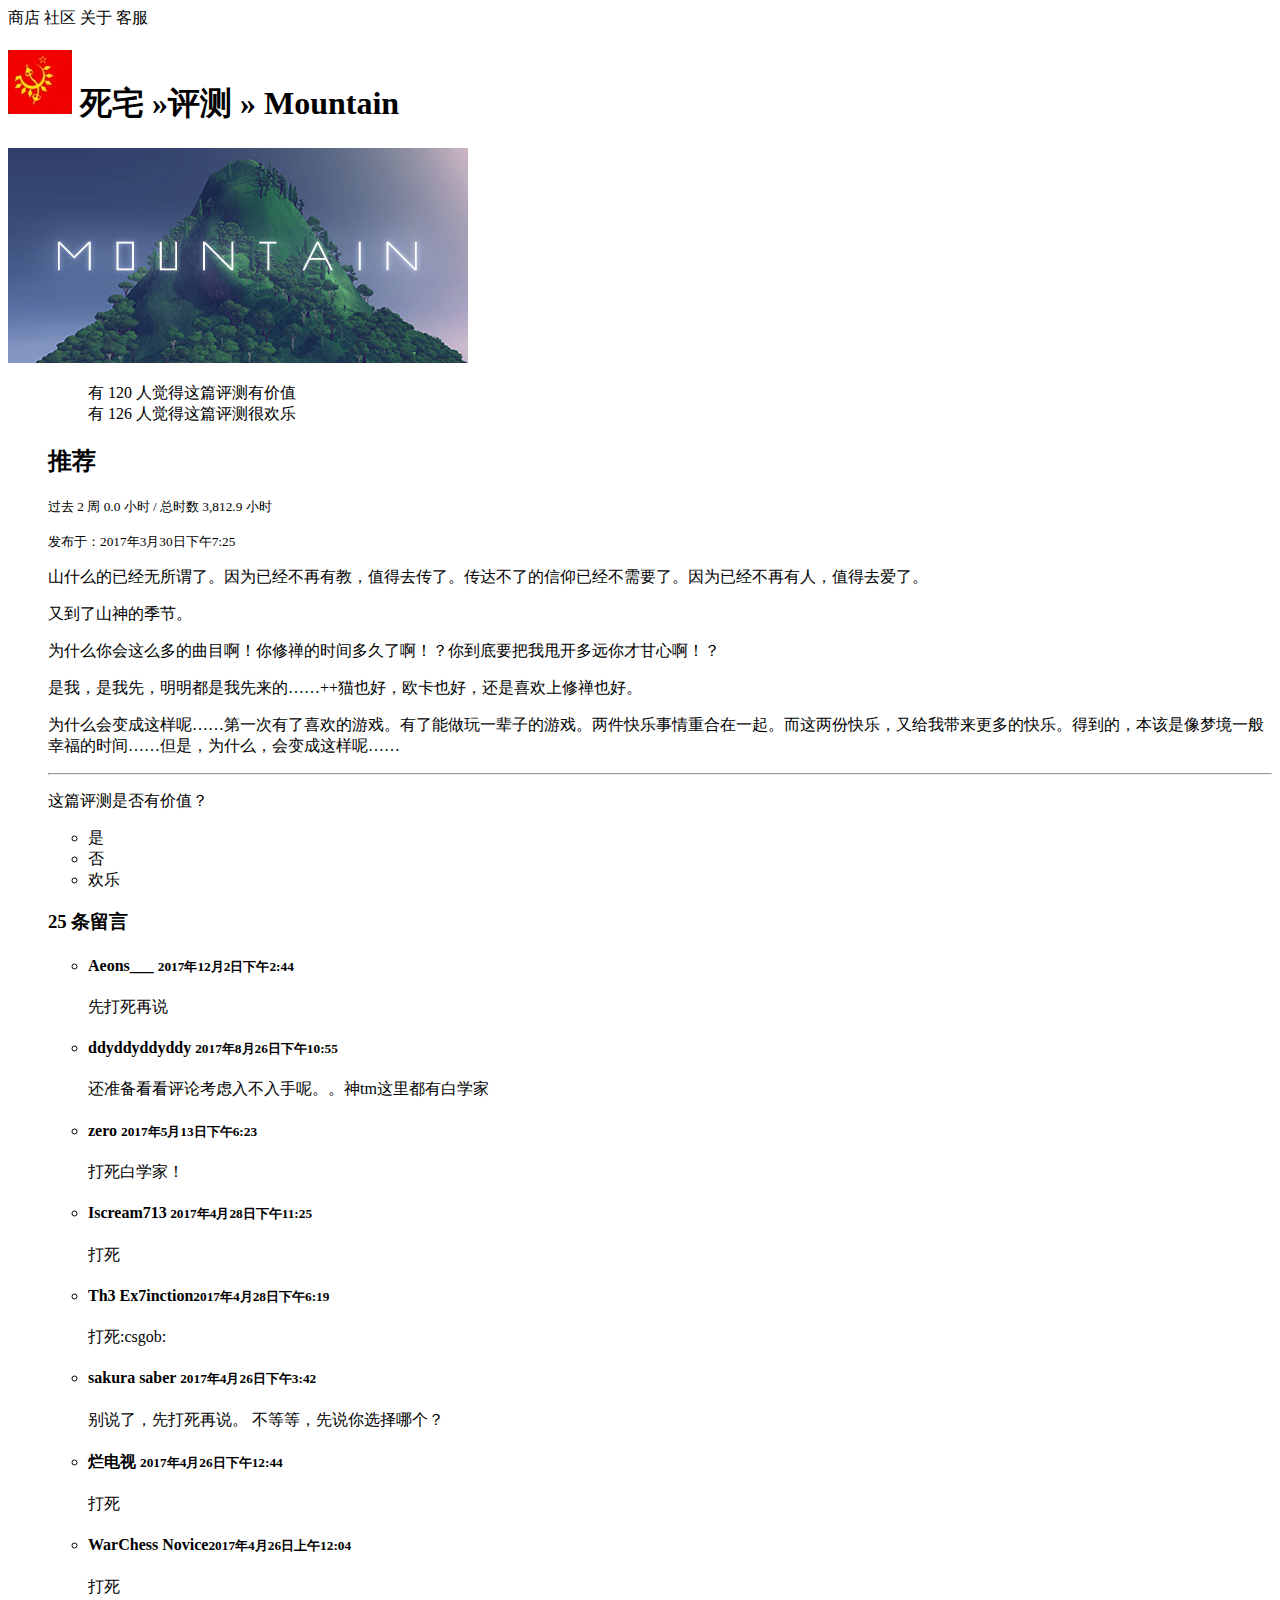
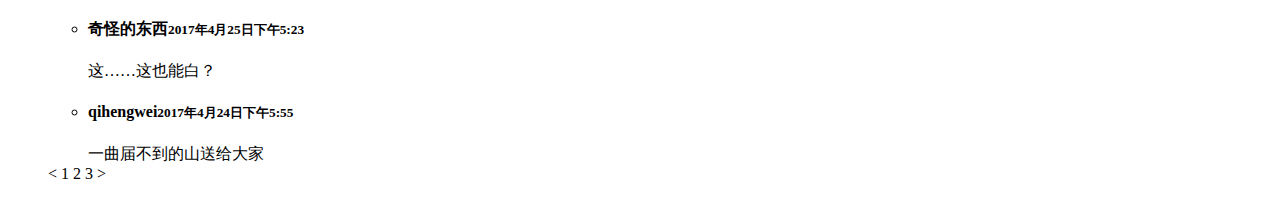
<file: index.html>
<!DOCTYPE html>
<html lang="en">
<head>
    <meta charset="UTF-8">
    <title>Mountain</title>
</head>
<header>
    <nav>商店 社区 关于 客服</nav>
</header>
<body>
<h1><img src="./images/user_icon.jpg"> 死宅 »评测 » Mountain</h1>
<img src="./images/header.jpg" >

<ul>

    <section>
        <blockquote>
            有 120 人觉得这篇评测有价值
            <br>
            有 126 人觉得这篇评测很欢乐
        </blockquote>
        <h2>推荐</h2>
        <p>
            <small>过去 2 周 0.0 小时 / 总时数 3,812.9 小时</small>
        </p>
        <p>
            <small>发布于：2017年3月30日下午7:25</small>
        </p>
        <p> 山什么的已经无所谓了。因为已经不再有教，值得去传了。传达不了的信仰已经不需要了。因为已经不再有人，值得去爱了。</p>

      <p> 又到了山神的季节。</p>

       <p> 为什么你会这么多的曲目啊！你修禅的时间多久了啊！？你到底要把我甩开多远你才甘心啊！？</p>

        <p> 是我，是我先，明明都是我先来的……++猫也好，欧卡也好，还是喜欢上修禅也好。</p>
     <p>为什么会变成这样呢……第一次有了喜欢的游戏。有了能做玩一辈子的游戏。两件快乐事情重合在一起。而这两份快乐，又给我带来更多的快乐。得到的，本该是像梦境一般幸福的时间……但是，为什么，会变成这样呢……</p>
        </section>
        <hr/>
        <section>
            <p>这篇评测是否有价值？
            <ul>
                <li>是</li>
                <li>否</li>
                <li>欢乐</li>
            </ul>
        </p>
            <h3>25 条留言</h3>
            <ul>
                <li>
                    <h4>Aeons___ <small>2017年12月2日下午2:44</small></h4>
                    先打死再说
                </li>
                <li>
                    <h4>ddyddyddyddy <small>2017年8月26日下午10:55</small></h4>
                    还准备看看评论考虑入不入手呢。。神tm这里都有白学家
                </li>
                <li>
                    <h4>zero <small>2017年5月13日下午6:23</small></h4>
                    打死白学家！
                </li>
                <li>
                    <h4> Iscream713<small> 2017年4月28日下午11:25</small></h4>
                    打死
                </li>
                <li>
                    <h4>Th3 Ex7inction<small>2017年4月28日下午6:19</small></h4>
                    打死:csgob:
                </li>
                <li>
                    <h4> sakura saber <small> 2017年4月26日下午3:42</small></h4>
                    别说了，先打死再说。
                    不等等，先说你选择哪个？
                </li>
                <li>
                    <h4>烂电视 <small>2017年4月26日下午12:44</small></h4>
                    打死
                </li>
                <li>
                    <h4>WarChess Novice<small>2017年4月26日上午12:04</small></h4>
                    打死
                </li>
                <li>
                    <h4> 奇怪的东西<small>2017年4月25日下午5:23</small></h4>
                    这……这也能白？
                </li>
                <li>
                    <h4>qihengwei<small>2017年4月24日下午5:55</small></h4>
                    一曲届不到的山送给大家
                </li>
            </ul>
            < 1 2 3 >
        </section>
</ul>
</body>
</html>
</file>
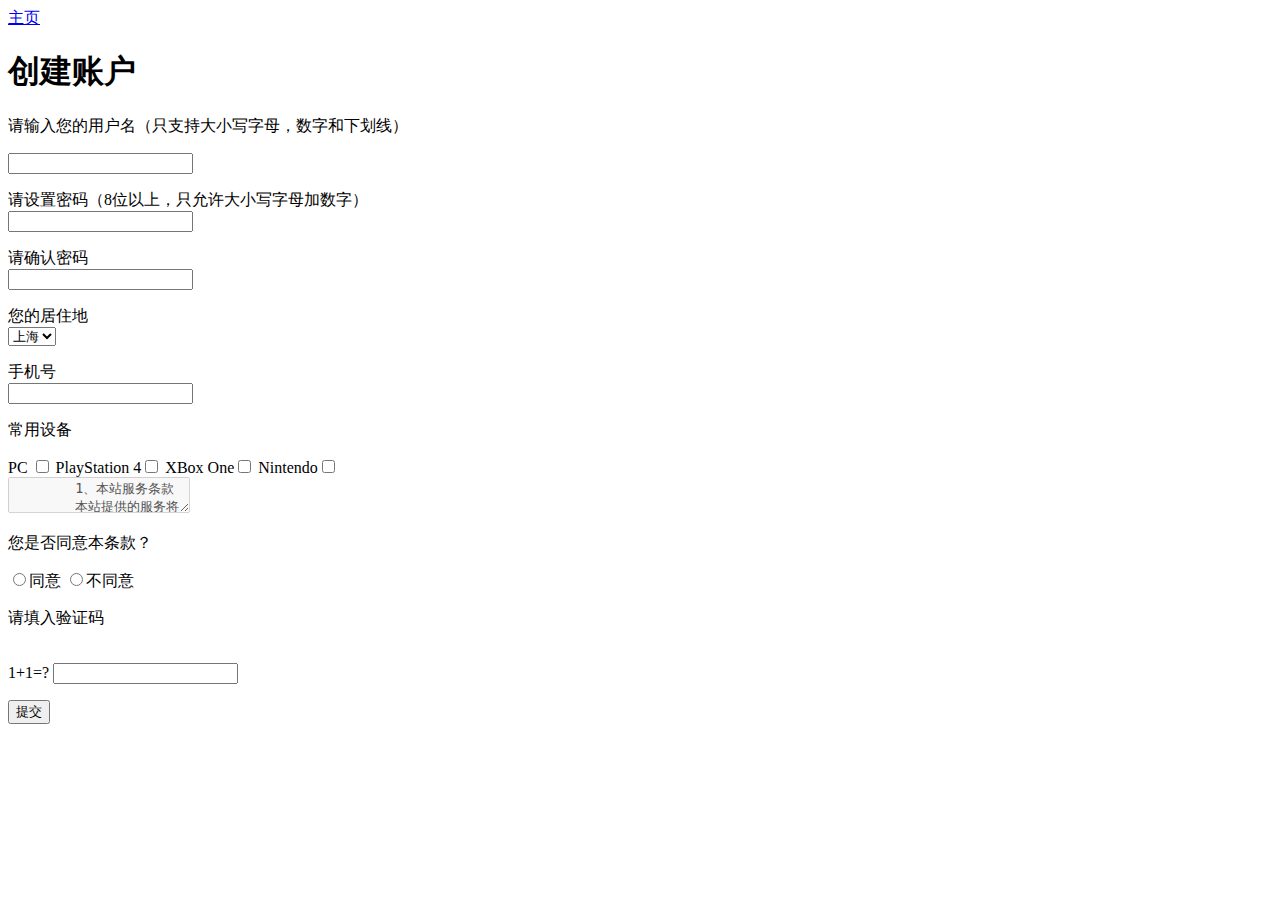
<file: register.html>
<!DOCTYPE html>
<html lang="en">
<head>
    <meta charset="UTF-8">
    <title>index  </title>
</head>
<body>
<header>
    <a href="index.html">     主页</a>
    <h1>创建账户</h1>
    <section>
        <form action="#" method="post">
            <p>请输入您的用户名（只支持大小写字母，数字和下划线）</p>
            <input type="text"name="name"required pattern="">
           <br/>
            <p>
                请设置密码（8位以上，只允许大小写字母加数字）<br>
                <input type="password" name="password">
            </p>
            <p>
                请确认密码<br>
                <input type="password" name="repassword">
            </p>
            您的居住地<br>
            <select name="area">
                <option value="1">北京</option>
                <option value="1">天津</option>
                <option value="1"selected>上海</option>
                <option value="1">甘肃</option>
                <option value="1">西藏</option>
            </select>
            <p>手机号<br>
            <input type="tel"name="tel-number"required pattern="1+">
            </p>
            <p>常用设备</p>
            PC <input type="checkbox">
            PlayStation 4<input type="checkbox">
            XBox One<input type="checkbox">
            Nintendo<input type="checkbox">
            <br/>
            <textarea disabled="true">
        1、本站服务条款
        本站提供的服务将完全按照服务条款严格执行。用户必须完全同意所有服务条款并完成注册程序，才能成为本站的正式用户。
        考虑到本站所提供的网络服务的重要性，用户应同意：
        （1）提供详尽、准确的个人资料。
        （2）如个人资料有任何变动，必须及时更新。
        本站不公开用户的姓名、地址、电子邮箱、证件，除以下情况外：
        （3）用户授权本站透露这些信息。
        （4）相应的法律及程序要求本站提供用户的个人资料。
        如果用户提供的资料不准确，不真实，不合法有效，本站保留结束用户使用各项服务的权利。
        2、服务条款的修改和服务修订
        本站有权在必要时修改服务条款，本站服务条款一旦发生变动，将会在相关页面上提示修改内容。如果不同意所改动的内容，用户可以主动取消获得的网络服务。如果用户继续享用网络服务，则视为接受服务条款的变动。
        本站保留随时修改或中断服务而不需个别知照用户的权利。本站行使修改或中断免费服务的权利，不需对用户或第三方负责。
        3、用户隐私制度
        尊重用户个人隐私是本站的一项基本政策。本站一定不会在未经合法用户授权时公开、透露其注册资料及保存在本站中的非公开内容，除非有法律许可要求或本站在诚信的基础上认为透露这些信息在以下四种情况是必要的：
        （1）遵守有关法律规定，遵从本站合法服务程序。包括在国家有关机关查询时，提供用户在本站上发布的信息内容及其发布时间、互联网地址或者域名。
        （2）保持维护本站的商标所有权。
        （3）在紧急情况下竭力维护用户个人和社会大众的隐私安全。
        （4）符合其他相关的要求。
        4、用户的帐号，密码和安全性
        用户一旦注册成功，成为本站的合法用户，将得到一个密码和用户名。如果您未保管好自己的帐号和密码而对您、本站或第三方造成的损害，您将负全部责任。另外，每个用户都要对其帐户中的所有活动和事件负全责。您可随时改变您的密码，也可以结束旧的帐户重开一个新帐户。用户若发现任何非法使用用户帐号或存在安全漏洞的情况，请立即通告我们
        5、拒绝提供担保
        用户个人对网络服务的使用承担风险。本站对此不作任何类型的担保，不论是明确的或隐含的。本站不担保服务一定能满足用户的要求，也不担保服务不会受中断，对服务的及时性，安全性，出错发生都不作担保。
        6、有限责任
        本站对任何直接、间接、偶然、特殊及继起的损害不负责任，这些行为都有可能会导致本站的形象受损，所以本站事先提出这种损害的可能性。
        7、对用户信息的存储和限制
        本站不对用户所发布信息的删除或储存失败负责。本站有判定用户的行为是否符合本站服务条款的要求和精神的保留权利，如果用户违背了服务条款的规定，本站有中断对其提供网络服务的权利。本站社区各栏目的管理员和版主、本站空间管理员有权保留或删除其管辖社区中的任意内容。
        8、用户管理
        （1）用户使用本站各项服务的权利是个人的。用户只能是一个单独的个体而不能是一个公司或实体的商业性组织。用户承诺不经本站同意，不能利用本站各项服务、资讯、资料、数据等进行销售或其他商业用途。
        　　（2）用户单独承担发布内容的责任。用户对服务的使用户在本站发表的内容（包含但不限于本站目前各产品功能里的内容）仅表明其个人的立场和观点，并不代表本站的立场或观点。作为内容的发表者，需自行对所发表的内容以及其他任何形式关于本站的内容负责（如包含本站内容的邮件、短信、电话录音等），因所发表内容引发的一切纠纷，由该内容的发表者承担全部法律及连带责任。本站不承担任何法律及连带责任。
        在本站的网页上发布信息或者利用本站的服务时必须符合中国有关法规，不得在本站的网页上或者利用本站的服务制作、复制、发布、传播以下信息：
        （a） 反对宪法所确定的基本原则的；
        （b） 危害国家安全，泄露国家秘密，颠覆国家政权，破坏国家统一的；
        （c） 损害国家荣誉和利益的；
        （d） 煽动民族仇恨、民族歧视，破坏民族团结的；
        （e） 破坏国家宗教政策，宣扬邪教和封建迷信的；
        （f） 散布谣言，扰乱社会秩序，破坏社会稳定的；
        （g） 散布淫秽、色情、赌博、暴力、凶杀、恐怖或者教唆犯罪的；
        （h） 侮辱或者诽谤他人，侵害他人合法权益的；
        （i） 含有法律、行政法规禁止的其他内容的。
        （3）在本站的网页上发布信息或者利用本站的服务时还必须符合其他有关国家和地区的法律规定以及国际法的有关规定。
        （4）不利用本站的服务从事以下活动：
        （a） 未经允许，进入计算机信息网络或者使用计算机信息网络资源的；
        （b） 未经允许，对计算机信息网络功能进行删除、修改或者增加的；
        （c） 未经允许，对进入计算机信息网络中存储、处理或者传输的数据和应用程序进行删除、修改或者增加的；
        （d） 故意制作、传播计算机病毒等破坏性程序的；
        （e） 其他危害计算机信息网络安全的行为。
        （5）不以任何方式干扰本站的服务。
        （6）遵守本站的所有其他规定和程序。
        用户使用本站电子公告服务，即用户利用本站交互形式的栏目或功能，进行信息发布的行为，也须遵守本条的规定以及本站专门发布的相关电子公告服务的规则，上段中描述的法律后果和法律责任同样适用于电子公告服务的用户。
        若用户的行为不符合以上提到的服务条款，本站将作出独立判断立即取消用户服务帐号。
        9、保障
        用户同意保障和维护本站全体成员的利益，并负责支付由用户使用超出服务范围引起的律师费用，违反服务条款的损害补偿费用等。
        10、结束服务
        用户或本站可随时根据实际情况中断一项或多项网络服务。本站不需对任何个人或第三方负责而随时中断服务。用户对后来的条款修改有异议，或对本站的服务不满，可以行使如下权利：
        （1）停止使用本站的网络服务。
        （2）通告本站停止对该用户的服务。
        结束用户服务后，用户使用网络服务的权利马上中止。从那时起，用户没有权利，本站也没有义务传送任何未处理的信息或未完成的服务给用户或第三方。
        11、通告
        所有发给用户的通告都可通过相关页面的公告或电子邮件或常规的信件等传送。服务条款的修改、服务变更、或其它重要事件的通告都会以此形式进行。
        12、网络服务内容的所有权
        本站定义的网络服务内容包括：文字、软件、声音、图片、录象、图表中的全部内容；电子邮件的全部内容；本站为用户提供的其他信息。所有这些内容受版权、商标、标签和其它财产所有权法律的保护。所以，用户只能在本站授权下才能使用这些内容，而不能擅自复制、再造这些内容、或创造与内容有关的派生产品。本站内所有的文章、资讯、资料、数据版权归原文作者和本站共同所有，任何人需要转载，必须征得原文作者或本站授权。本站注册用户在本站社区发表的作品，本站有权在网站内免费使用。
        13、法律
        网络服务条款要与中华人民共和国的法律解释相一致，用户和本站一致同意服从高等法院所有管辖。如发生本站服务条款与中华人民共和国法律相抵触时，则这些条款将完全按法律规定重新解释，而其它条款则依旧保持对用户产生法律效力和影响。
        ```</textarea>
            <br>
            <p>您是否同意本条款？</p>
            <input type="radio" value="agree" name="agree">同意
            <input type="radio" value="disagree" name="agree">不同意

            <p>请填入验证码</p>
            <br/>1+1=?
            <input type="password">
            <p>
                <input type="submit" value="提交" name="continue">
            </p>
        </form>
    </section>
</header>

</body>
</html>
</file>
